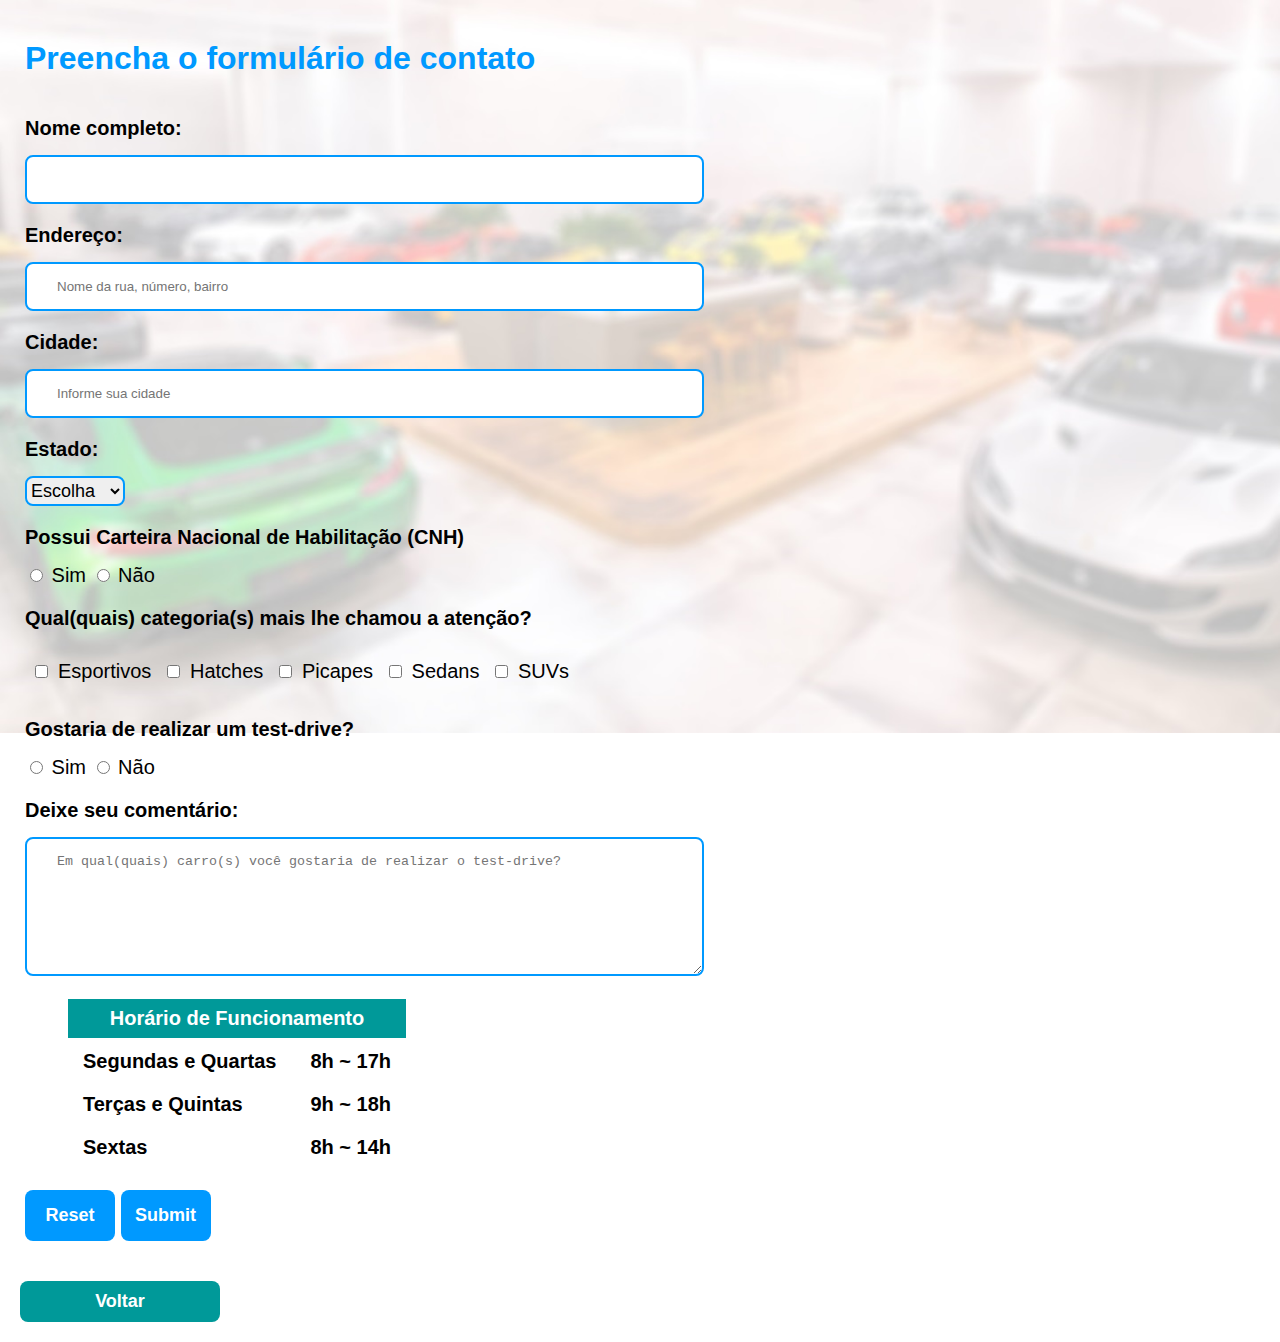
<file: html/contato.html>
<!DOCTYPE html>
<html>
    <head>
        <meta charset="UTF-8"/>
        <title>Agendamento</title>
        <link rel="stylesheet" href="../css/contato.css">
    </head>
    <body background="./imagens/fundo_form2.jpg">
        <h1>Preencha o formulário de contato</h1>
        <form>
                <p>
                    <label>Nome completo: </label>
                    <input  type="text" name="nome" class="input-padrao"/>
                </p> 
                <p>
                    <label>Endereço: </label>
                    <input type="text" size="35" name="endereco" class="input-padrao" placeholder="Nome da rua, número, bairro"/>
                </p>
                <p>
                    <label>Cidade: </label>
                    <input type="text" name="cidade" class="input-padrao" placeholder="Informe sua cidade" />
                </p>
                <p>
                    <label>Estado: </label>
                    <select name="estado" class="selecao">
                        <option selected>Escolha</option>
                        <option>AC</option>
                        <option>AL</option>
                        <option>AP</option>
                        <option>AM</option>
                        <option>BA</option>
                        <option>CE</option>
                        <option>DF</option>
                        <option>ES</option>
                        <option>GO</option>
                        <option>MA</option>
                        <option>MT</option>
                        <option>MS</option>
                        <option>MG</option>
                        <option>PA</option>
                        <option>PB</option>
                        <option>PR</option>
                        <option>PE</option>
                        <option>PI</option>
                        <option>RJ</option>
                        <option>RN</option>
                        <option>RS</option>
                        <option>RO</option>
                        <option>RR</option>
                        <option>SC</option>
                        <option>SP</option>
                        <option>SE</option>
                        <option>TO</option>
                    </select>  
                </p>
                <p>
                    <label>Possui Carteira Nacional de Habilitação (CNH)</label>
                    <input type="radio" name="cnh" value="sim"/> Sim
                    <input type="radio" name="cnh" value="nao"/> Não
                </p>
                <p>
                    <label>Qual(quais) categoria(s) mais lhe chamou a atenção?</label>
                    <input type="checkbox" class="checkbox" name="veiculos" value="esportivos"/>Esportivos 
                    <input type="checkbox" class="checkbox" name="veiculos" value="hatches" />Hatches 
                    <input type="checkbox" class="checkbox" name="veiculos" value="picapes"/>Picapes 
                    <input type="checkbox" class="checkbox" name="veiculos" value="sedans"/>Sedans 
                    <input type="checkbox" class="checkbox" name="veiculos" value="suvs"/>SUVs 
                </p>
                <p>
                    <label>Gostaria de realizar um test-drive?</label> 
                    <input type="radio" name="testdrive" value="sim"/> Sim 
                    <input type="radio" name="testdrive" value="nao"/> Não    
                </p> 
                <p>
                    <label>Deixe seu comentário: </label>
                    <textarea name="comentario" cols="40" rows="7" class="input-padrao" placeholder="Em qual(quais) carro(s) você gostaria de realizar o test-drive?"></textarea>
                </p>
                <table>
                    <thead>
                      <tr>
                        <th colspan="2">Horário de Funcionamento</th>
                      </tr>
                    </thead>
                    <tbody>
                      <tr>
                        <td>Segundas e Quartas</td>
                        <td>8h ~ 17h</td>
                      </tr>
                      <tr>
                        <td>Terças e Quintas</td>
                        <td>9h ~ 18h</td>
                      </tr>
                      <tr>
                        <td>Sextas</td>
                        <td>8h ~ 14h</td>
                      </tr>
                  </tbody>
                  </table>
                <p>
                    <input type="reset" class="limpar"/>
                    <input type="submit" class="enviar"/>
                </p>
        </form>
        <a href="./Atividade_04.html"> <input type="button" value="Voltar" class="voltar"></a>
    </body>
</html>
</file>
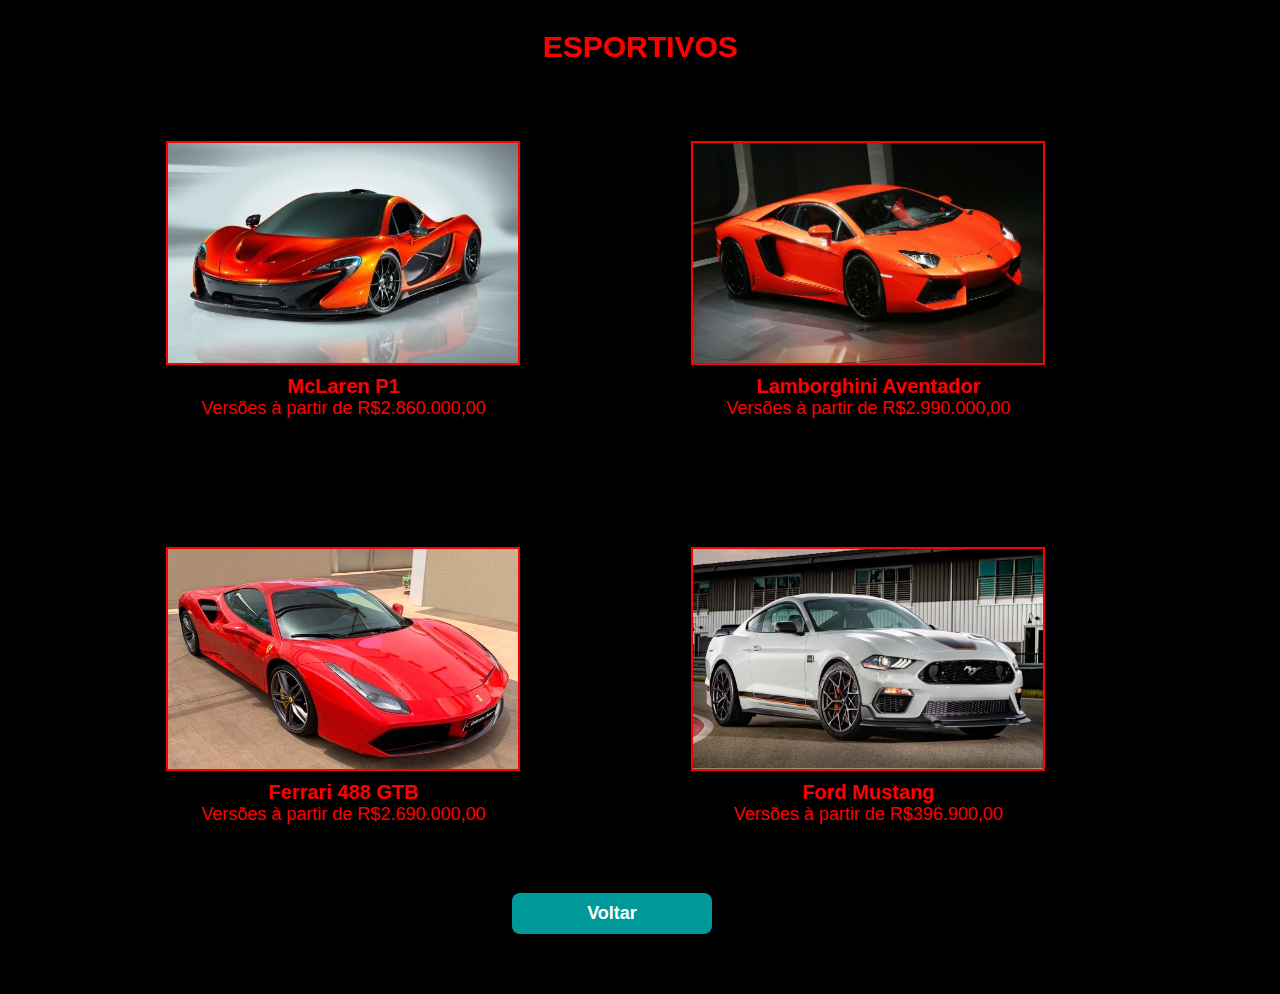
<file: html/esportivos.html>
<!DOCTYPE html>
<html>
    <head>
        <meta charset="UTF-8"/>
        <title>Esportivos</title>
        <link rel="stylesheet" href="../css/carros.css">
    </head>
    <body>
        <div class="esportivos">
            <p class="titulo-pagina">ESPORTIVOS</p>
            <div class="carros">
                <div class="img-cont">
                    <img src="../imagens/esportivo 1 McLare p1.jpg" alt="McLaren P1">
                </div>
                <div class="txt-cont">
                    <span class="nome-carro"> McLaren P1</span>
                    <span class="valor">Versões à partir de R$2.860.000,00</span>   
                </div>
            </div>
            
            <div class="carros">
                <div class="img-cont">
                    <img src="../imagens/esportivo 2 Lamborghini.jpg" alt="Lamborghini Aventador">
                </div>
                <div class="txt-cont">
                    <span class="nome-carro"> Lamborghini Aventador</span>
                    <span class="valor">Versões à partir de R$2.990.000,00 </span>
                </div>
            </div>
            
            <div class="carros">
                <div class="img-cont">
                    <img src="../imagens/esportivo 3 Ferrari.jpg" alt="Ferrari 488 GTB">
                </div>
                <div class="txt-cont">
                    <span class="nome-carro"> Ferrari 488 GTB</span>
                    <span class="valor">Versões à partir de R$2.690.000,00 </span>
                </div>
            </div>

            <div class="carros">
                <div class="img-cont">
                    <img src="../imagens/esportivo 4 Mustang.jpg" alt="Ford Musgant">
                </div>
                <div class="txt-cont">
                    <span class="nome-carro"> Ford Mustang</span>
                    <span class="valor">Versões à partir de R$396.900,00 </span>
                </div>
            </div>              
        </div>
        <a href="../index.html"> <input type="button" value="Voltar" class="voltar"></a> 
    </body>
</html>
</file>
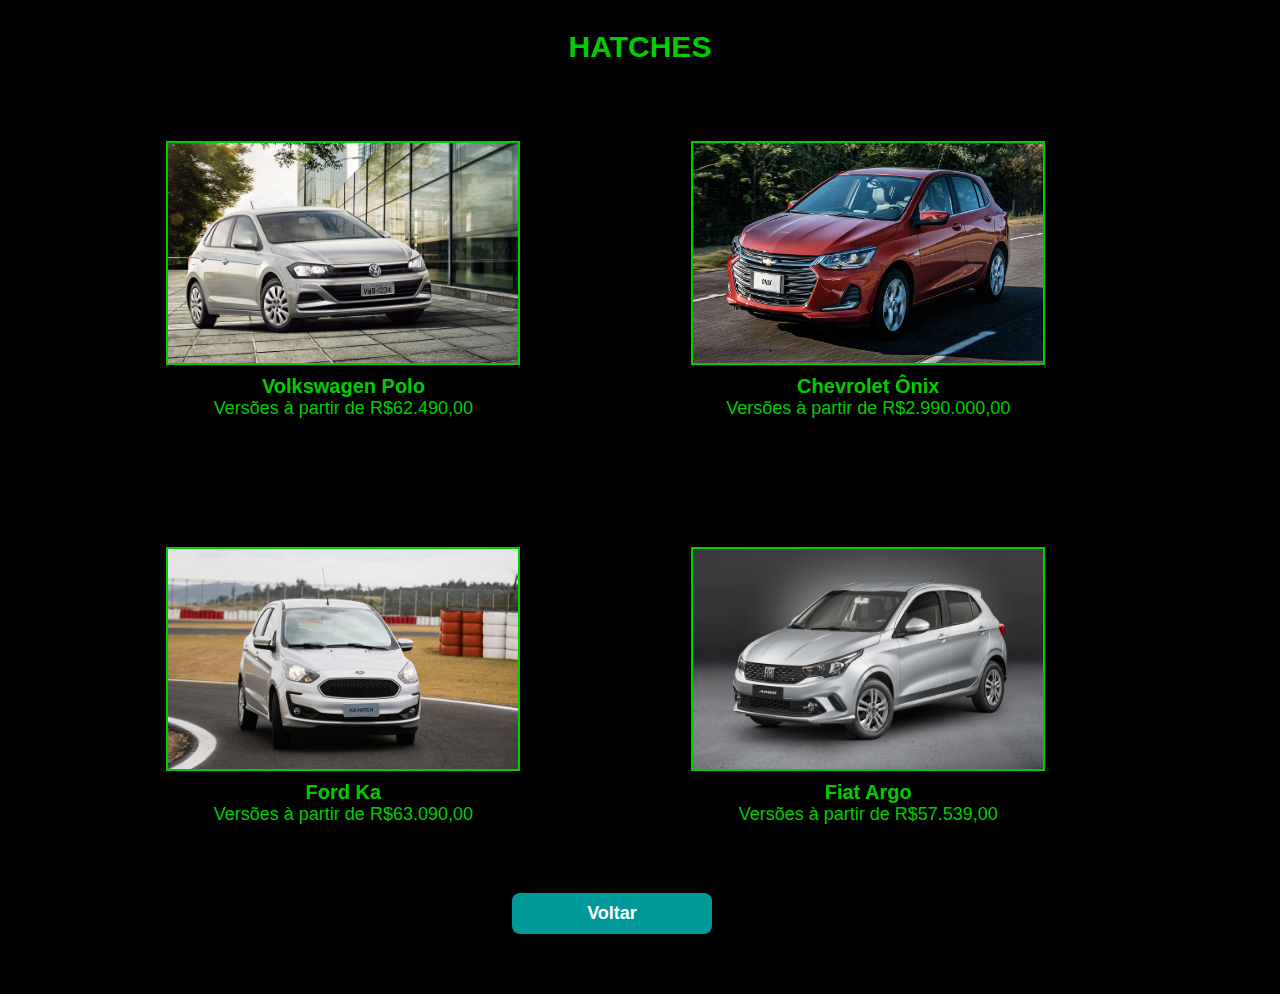
<file: html/hatches.html>
<!DOCTYPE html>
<html>

<head>
    <meta charset="UTF-8" />
    <title>Hatches</title>
    <link rel="stylesheet" href="../css/carros.css">
</head>

<body>
    <div class="hatches">
        <p class="titulo-pagina">HATCHES</p>
        <div class="carros">
            <div class="img-cont">
                <img src="../imagens/hatches 1 polo.jpg" alt="Volkswagen Polo">
            </div>
            <div class="txt-cont">
                <span class="nome-carro"> Volkswagen Polo</span>
                <span class="valor">Versões à partir de R$62.490,00</span>
            </div>
        </div>

        <div class="carros carro2">
            <div class="img-cont">
                <img src="../imagens/hatches 2 onix hatch.jpg" alt="Chevrolet Onix">
            </div>
            <div class="txt-cont">
                <span class="nome-carro"> Chevrolet Ônix</span>
                <span class="valor">Versões à partir de R$2.990.000,00 </span>
            </div>
        </div>

        <div class="carros carro3">
            <div class="img-cont">
                <img src="../imagens/hatches 3 ford ka hatch.jpg" alt="Ford Ka">
            </div>
            <div class="txt-cont">
                <span class="nome-carro"> Ford Ka</span>
                <span class="valor">Versões à partir de R$63.090,00 </span>
            </div>
        </div>

        <div class="carros carro4">
            <div class="img-cont">
                <img src="../imagens/hatches 4 argo.jpg" alt="Fiat Argo">
            </div>
            <div class="txt-cont">
                <span class="nome-carro"> Fiat Argo</span>
                <span class="valor">Versões à partir de R$57.539,00 </span>
            </div>
        </div>
    </div>
    <a href="../index.html"> <input type="button" value="Voltar" class="voltar"></a>
</body>

</html>
</file>
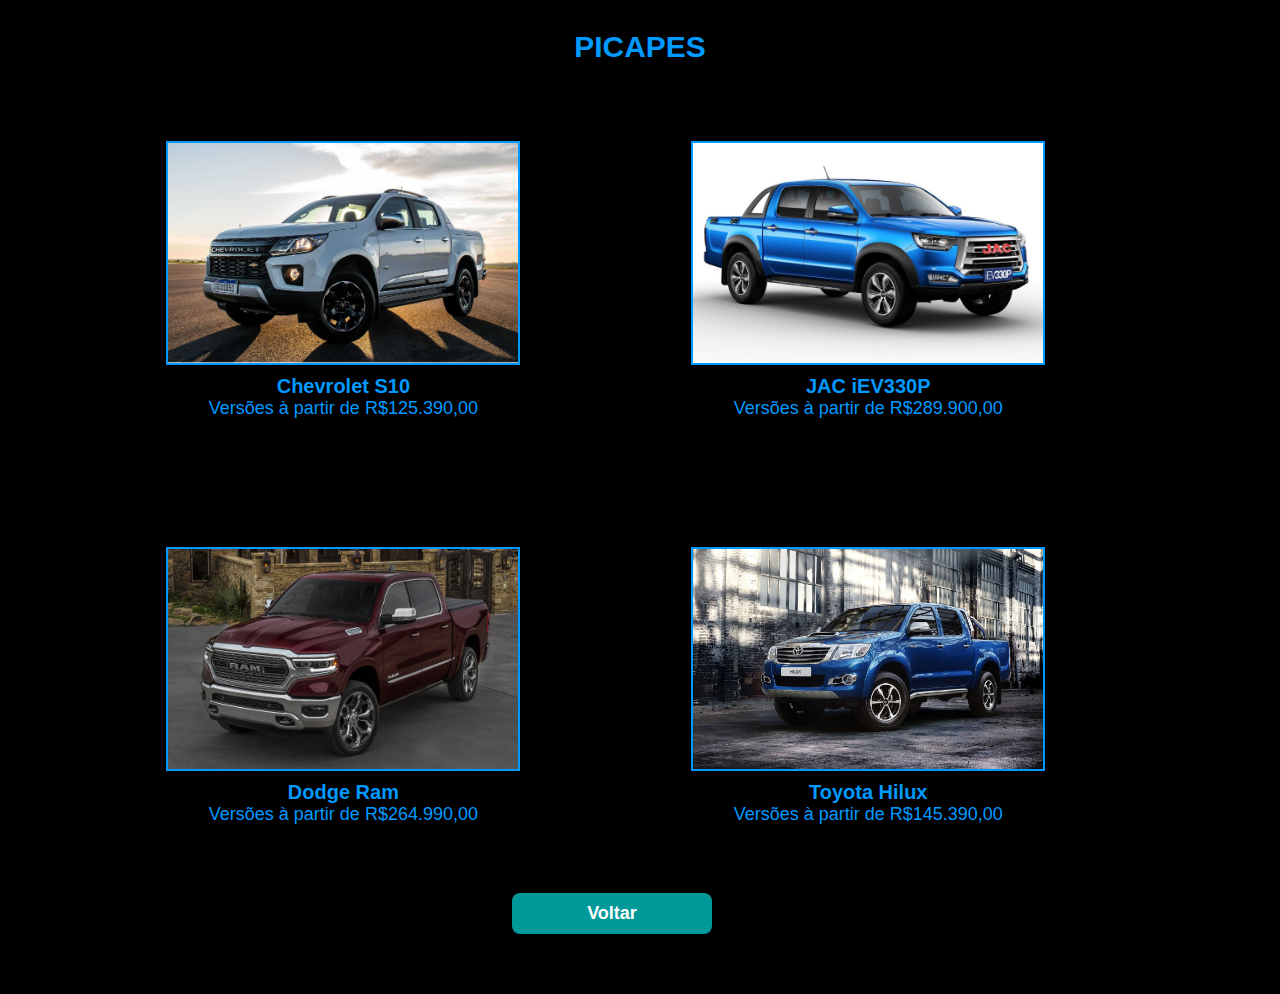
<file: html/picapes.html>
<!DOCTYPE html>
<html>

<head>
    <meta charset="UTF-8" />
    <title>Picapes</title>
    <link rel="stylesheet" href="../css/carros.css">
</head>

<body>
    <div class="picapes">
        <p class="titulo-pagina">PICAPES</p>

        <div class="carros">
            <div class="img-cont">
                <img src="../imagens/picapes 1 s10.jpg" alt="Chevrolet S10">
            </div>
            <div class="txt-cont">
                <span class="nome-carro"> Chevrolet S10</span>
                <span class="valor">Versões à partir de R$125.390,00</span>
            </div>
        </div>

        <div class="carros">
            <div class="img-cont">
                <img src="../imagens/picapes 2 JAC iEV330P.jpg" alt="JAC iEV330P">
            </div>
            <div class="txt-cont">
                <span class="nome-carro"> JAC iEV330P</span>
                <span class="valor">Versões à partir de R$289.900,00 </span>
            </div>
        </div>

        <div class="carros">
            <div class="img-cont">
                <img src="../imagens/picapes 3 ram 1500.jpg" alt="Dodge Ram">
            </div>
            <div class="txt-cont">
                <span class="nome-carro"> Dodge Ram</span>
                <span class="valor">Versões à partir de R$264.990,00</span>
            </div>
        </div>

        <div class="carros">
            <div class="img-cont">
                <img src="../imagens/picapes 4 hilux.jpg" alt="Toyota Hilux">
            </div>
            <div class="txt-cont">
                <span class="nome-carro"> Toyota Hilux</span>
                <span class="valor">Versões à partir de R$145.390,00</span>
            </div>
        </div>
    </div>
    <a href="./Atividade_04.html"> <input type="button" value="Voltar" class="voltar"></a>
</body>

</html>
</file>
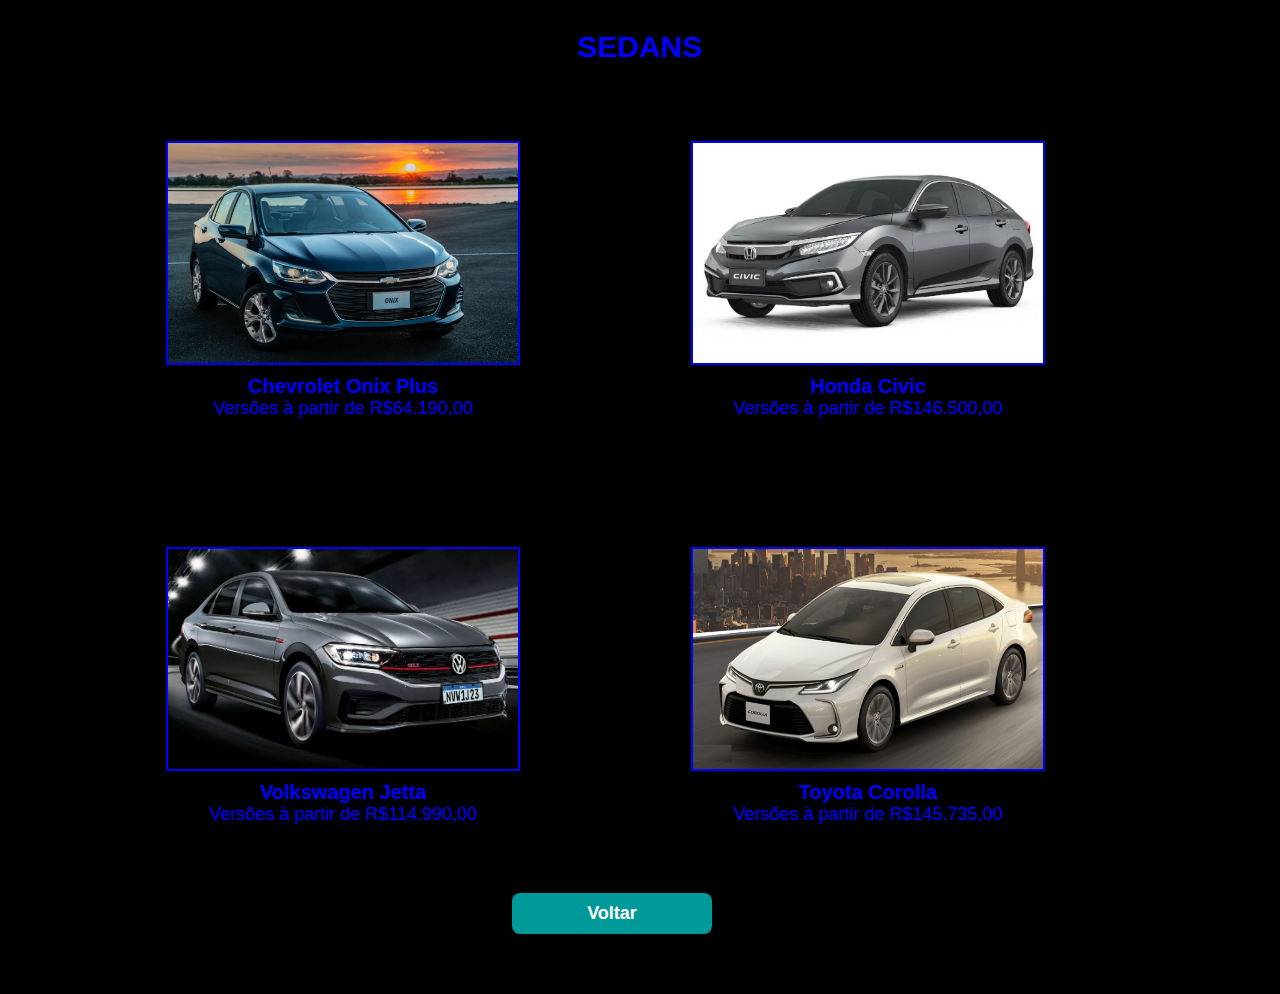
<file: html/sedans.html>
<!DOCTYPE html>
<html>

<head>
    <meta charset="UTF-8" />
    <title>Sedans</title>
    <link rel="stylesheet" href="../css/carros.css">
</head>
<body">
    <div class="sedans">
        <p class="titulo-pagina">SEDANS</p>
        <div class="carros">
            <div class="img-cont">
                <img src="../imagens/onix_plus.jpg" alt="Chevrolet Onix Plus">
            </div>
            <div class="txt-cont">
                <span class="nome-carro"> Chevrolet Onix Plus</span>
                <span class="valor">Versões à partir de R$64.190,00</span>
            </div>
        </div>

        <div class="carros">
            <div class="img-cont">
                <img src="../imagens/civic.jpg" alt="Honda Civic">
            </div>
            <div class="txt-cont">
                <span class="nome-carro"> Honda Civic</span>
                <span class="valor">Versões à partir de R$146.500,00</span>
            </div>
        </div>

        <div class="carros">
            <div class="img-cont">
                <img src="../imagens/jetta.jpg" alt="Volkswagen Jetta">
            </div>
            <div class="txt-cont">
                <span class="nome-carro"> Volkswagen Jetta</span>
                <span class="valor">Versões à partir de R$114.990,00 </span>
            </div>
        </div>

        <div class="carros">
            <div class="img-cont">
                <img src="../imagens/corolla.jpg" alt="Toyota Corolla">
            </div>
            <div class="txt-cont">
                <span class="nome-carro"> Toyota Corolla</span>
                <span class="valor">Versões à partir de R$145.735,00 </span>
            </div>
        </div>
    </div>
    <a href="./Atividade_04.html"> <input type="button" value="Voltar" class="voltar"></a>
    </body>

</html>
</file>
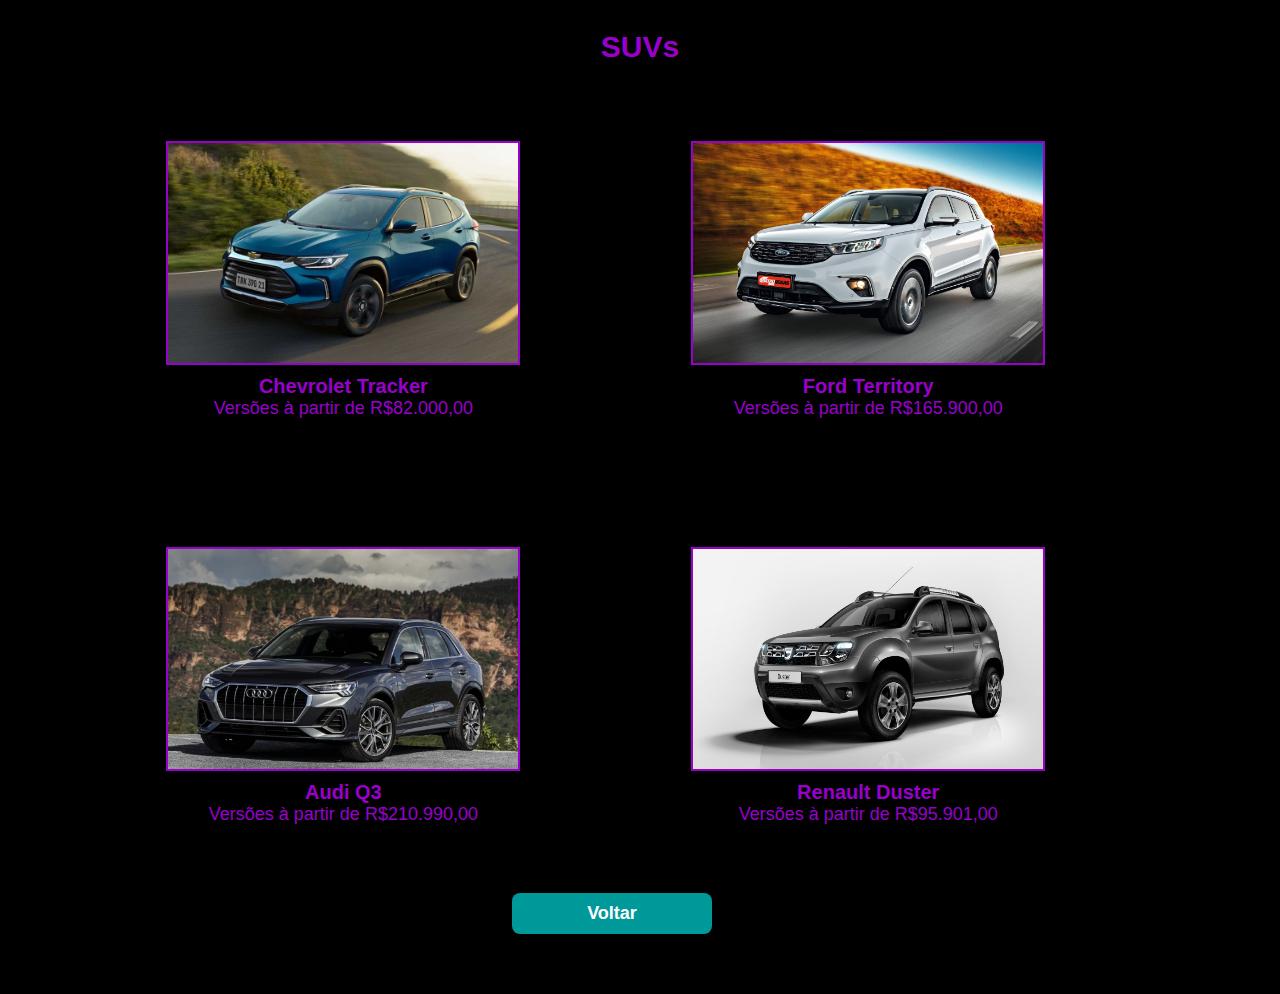
<file: html/suvs.html>
<!DOCTYPE html>
<html>

<head>
    <meta charset="UTF-8" />
    <title>SUVs</title>
    <link rel="stylesheet" href="../css/carros.css">
</head>

<body>
    <div class="suvs">
        <p class="titulo-pagina">SUVs</p>
        <div class="carros">
            <div class="img-cont">
                <img src="../imagens/suvs 1 tracker.jpg" alt="Chevrolet Tracker">
            </div>
            <div class="txt-cont">
                <span class="nome-carro"> Chevrolet Tracker</span>
                <span class="valor">Versões à partir de R$82.000,00</span>
            </div>
        </div>

        <div class="carros">
            <div class="img-cont">
                <img src="../imagens/suvs 2 territory.jpg" alt="Ford Territory">
            </div>
            <div class="txt-cont">
                <span class="nome-carro"> Ford Territory</span>
                <span class="valor">Versões à partir de R$165.900,00 </span>
            </div>
        </div>

        <div class="carros">
            <div class="img-cont">
                <img src="../imagens/suvs 3 audi q3.jpg" alt="Audi Q3">
            </div>
            <div class="txt-cont">
                <span class="nome-carro"> Audi Q3</span>
                <span class="valor">Versões à partir de R$210.990,00 </span>
            </div>
        </div>

        <div class="carros">
            <div class="img-cont">
                <img src="../imagens/suvs 4 duster.jpg" alt="Renault Duster">
            </div>
            <div class="txt-cont">
                <span class="nome-carro"> Renault Duster</span>
                <span class="valor">Versões à partir de R$95.901,00</span>
            </div>
        </div>
    </div>
    <a href="./Atividade_04.html"> <input type="button" value="Voltar" class="voltar"></a>
</body>

</html>
</file>
<file: css/contato.css>
body {
    margin: 0;
    background-image: url("../imagens/fundo_form2.jpg");
    background-attachment: fixed;
    background-size: 100%;
    background-repeat: no-repeat;
    background-color: #fff;
    font-family: Arial, Helvetica, sans-serif;
}

h1 {
    color: #09f;
    margin: 40px 25px;
    
}

form {
    margin: 40px 25px;
    font-size: 20px;
}

form label, form legend {
    display: block;
    font-weight: bold;
    margin: 0 0 15px;
}

.input-padrao {
    display: block;
    margin: 0 0 20px;
    padding: 15px 30px;
    width: 50%;
    border: 2px solid #09f;
    border-radius: 0.5rem;
    outline: none;
}

.input-padrao:focus {
    border: 3px solid #00f;
}

.checkbox {
    margin: 20px 10px;
    padding: 10px;   
    
}

.selecao {
    width: 100px;
    height: 30px;
    font-size: 18px;
    border: 2px solid #09f;
    border-radius: 0.5rem;
    outline: none;
}

.selecao:focus {
    border: 3px solid #00f;
}

.enviar, .limpar {
    width: 90px;
    padding: 15px 0;
    background: #09f;
    color: white;
    font-weight: bold;
    font-size: 18px;
    border: none;
    border-radius: 0.5rem;
    transition: 200ms all;
    cursor: pointer;
    outline: none;
}

.enviar:hover, .limpar:hover {
    background: #00f;
    transform: scale(1.05);
}

table {
    margin: 20px 40px;
}

thead {
    background: #099;
    color: white;
    font-weight: bold;
}

th, td {
    border: 1px solid #fff;
    font-weight: bold;
    padding: 8px 15px;
}

.voltar {
    width: 200px;
    margin-left: 20px;
    margin-bottom: 20px;
    padding: 10px 0;
    background: #099;
    color: white;
    font-weight: bold;
    font-size: 18px;
    border: none;
    border-radius: 0.5rem;
    transition: 200ms all;
    cursor: pointer;
    outline: none;
}

.voltar:hover {
    background: #0c0;
    transform: scale(1.05);
}
</file>
<file: css/carros.css>
html, body {
    background-color: #000;
    width: 100%;
    height: 100%;
    margin: 0 auto;
    font-family: Arial, Helvetica, sans-serif;
}

.carros {
    display: inline-grid;
    margin-left: 13%;
    margin-bottom: 10%;
}

.txt-cont {
    margin-top: 6px;
    display: grid;
    place-content: center;
}

.img-cont img  {
    border: 2px solid;
}

.titulo-pagina, .txt-cont span {
    text-align: center;
}

.titulo-pagina {
    font-weight: bold;
    font-size: 30px;
    margin-bottom: 6%;
}

.nome-carro {
    font-weight: bold;
    font-size: 20px;
    margin-bottom: 0;
}

.valor {
    font-size: 18px;
    margin-top: 0;
}

img {
    height: 220px;
    width: 350px;
}

.esportivos .txt-cont span, .esportivos .img-cont, .esportivos .titulo-pagina {
    color: red;
}

.hatches .txt-cont span, .hatches .img-cont, .hatches .titulo-pagina {
    color:#0c0 ;
}

.picapes .txt-cont span, .picapes .img-cont, .picapes .titulo-pagina {
    color: #09f;
}

.sedans .txt-cont span, .sedans .img-cont, .sedans .titulo-pagina {
    color: #00f;
}

.suvs .txt-cont span, .suvs .img-cont, .suvs .titulo-pagina {
    color: #90c;
}

.voltar {
    width: 200px;
    position: relative;
    margin-left: 40%;  top: -60px;
    padding: 10px 0;
    background: #099;
    color: white;
    font-weight: bold;
    font-size: 18px;
    border: none;
    border-radius: 0.5rem;
    transition: 200ms all;
    cursor: pointer;
    outline: none;
}

.voltar:hover {
    background: #09f;
    transform: scale(1.05);
}
</file>
